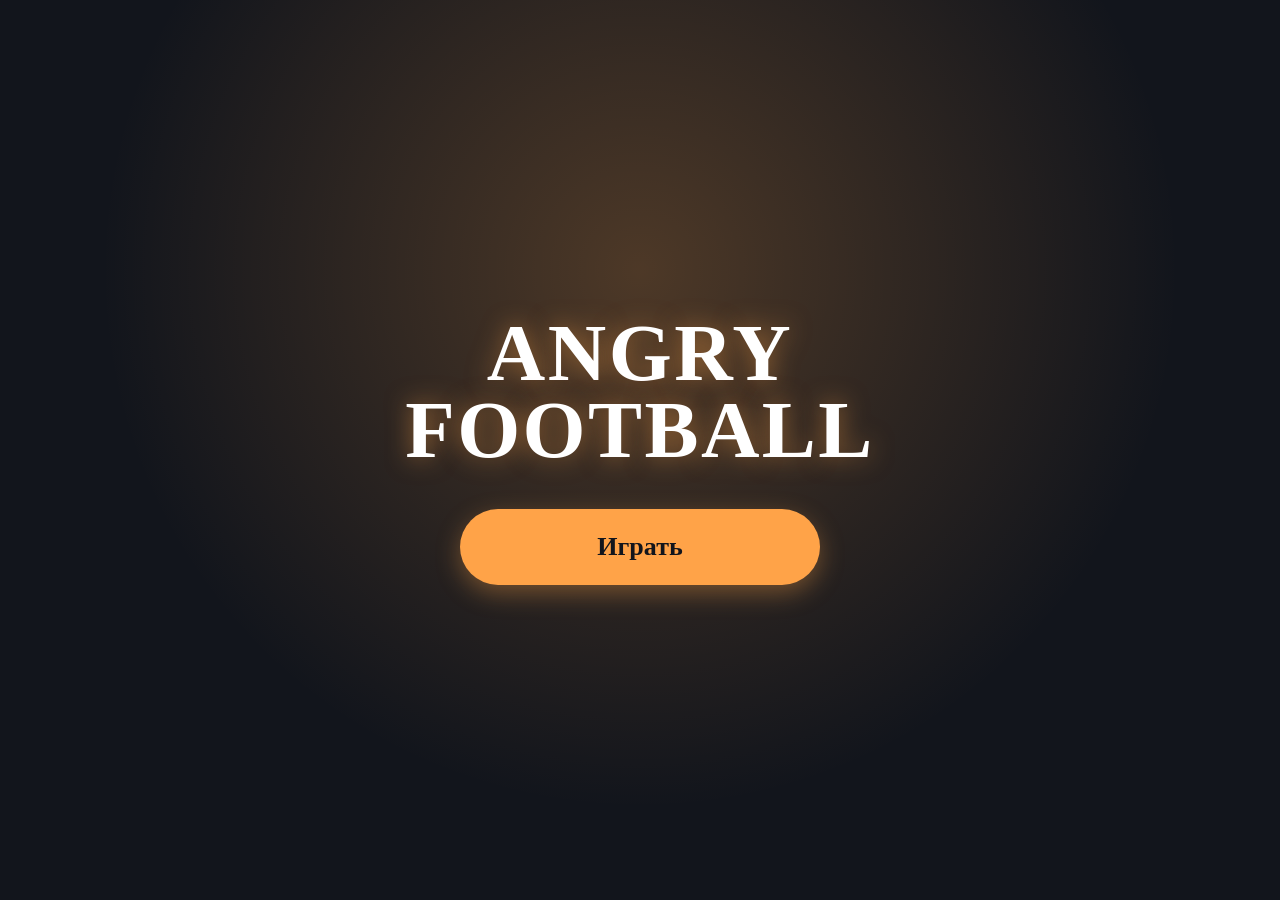
<file: public/bus_constructor/index.html>
<!DOCTYPE html>
<html>

<head>
    <meta charset="UTF-8">
    <meta name="viewport" content="width=device-width, initial-scale=1, viewport-fit=cover">
    <title>Angry Football</title>

    <link rel="stylesheet" href="./ui.css">

    <script src="./phaser.min.js"></script>
    <script src="./UniformPipeline.js"></script>
    <script src="./objectFactory.js"></script>
    <script src="./Player.js"></script>
    <script src="./CameraManager.js"></script>
    <script src="./ui.js"></script>
    <script src="./Ball.js"></script>
    <script src="./BusManager.js"></script>
    <script src="./FootballGoal.js"></script>
    <script src="./Goalkeeper.js"></script>
    <script src="./ParticleEffects.js"></script>
</head>

<body>

    <div id="app">
        <div id="game-container">
            <div id="top-controls">
                <div id="top-left-buttons">
                    <button id="test-bus-btn" class="game-button game-button--test" type="button"
                        aria-label="Начать тест автобуса" title="Тест автобуса">
                        Тест автобуса
                    </button>

                    <button id="exit-test-btn" class="game-button" type="button" aria-label="Вернуться к настройке"
                        title="К настройке" hidden>
                        К настройке
                    </button>

                    <button id="fullscreen-btn" class="game-button" type="button"
                        aria-label="Переключить полный экран" title="Полный экран">
                        ⛶
                    </button>
                    <button id="restart-test-btn" class="game-button" type="button" aria-label="Перезапустить тест"
                        title="Перезапустить тест" hidden>
                        ↻
                    </button>
                </div>

                <div id="top-center-buttons">
                    <button id="change-bus-btn" class="game-button" type="button"
                        aria-label="Сменить каркас" title="Сменить каркас">
                        Сменить каркас
                    </button>

                    <button id="random-lineup-btn" class="game-button" type="button"
                        aria-label="Расставить игроков случайно" title="Случайный состав">
                        Случайный состав
                    </button>
                </div>
            </div>

            <div id="test-hud">
                <div id="shot-types-panel" hidden>
                    <button class="shot-type-btn selected" type="button" data-shot-type="normal"
                        aria-label="Обычный удар" aria-pressed="true">
                        <span class="shot-type-icon">⚽</span>
                    </button>

                    <button class="shot-type-btn" type="button" data-shot-type="boost" aria-label="Ускорение"
                        aria-pressed="false">
                        <span class="shot-type-icon">⚡</span>
                        <span class="shot-type-count" id="boost-count">3</span>
                    </button>

                    <button class="shot-type-btn" type="button" data-shot-type="bomb" aria-label="Бомба"
                        aria-pressed="false">
                        <span class="shot-type-icon">💣</span>
                        <span class="shot-type-count" id="bomb-count">3</span>
                    </button>
                </div>

                <div id="shots-counter" hidden>
                    ⚽
                    <span id="shots-count">0</span>
                </div>
            </div>

            <div id="players-panel">
                <div class="player-card">
                    <div class="player-photo"></div>
                </div>
                <div class="player-card">
                    <div class="player-photo"></div>
                </div>
                <div class="player-card">
                    <div class="player-photo"></div>
                </div>
                <div class="player-card">
                    <div class="player-photo"></div>
                </div>
                <div class="player-card">
                    <div class="player-photo"></div>
                </div>
                <div class="player-card">
                    <div class="player-photo"></div>
                </div>
                <div class="player-card">
                    <div class="player-photo"></div>
                </div>
                <div class="player-card">
                    <div class="player-photo"></div>
                </div>
                <div class="player-card">
                    <div class="player-photo"></div>
                </div>
                <div class="player-card">
                    <div class="player-photo"></div>
                </div>
            </div>

        </div>
    </div>
    <div id="menu-overlay">

        <div class="menu-card">

            <h1 class="menu-title">
                Angry Football
            </h1>

            <div class="menu-actions">
                <button id="play-btn" class="play-btn" type="button">
                    Играть
                </button>
            </div>

        </div>

    </div>


    <!-- PHONE ROTATION -->
    <div id="rotate-overlay" role="dialog" aria-modal="true" aria-labelledby="rotate-message">

        <div class="rotate-card">
            <div class="rotate-icon" aria-hidden="true">
                📱
            </div>

            <p id="rotate-message">
                Поверните телефон горизонтально
            </p>
        </div>

    </div>
    <script src="./LineupController.js"></script>
    <script src="./BallInputController.js"></script>
    <script src="./HealthSystem.js"></script>
    <script src="./BusTestController.js"></script>
    <script src="./game.js"></script>
    <script src="./bootstrap.js"></script>
    <script src="./menu.js"></script>
</body>

</html>
</file>
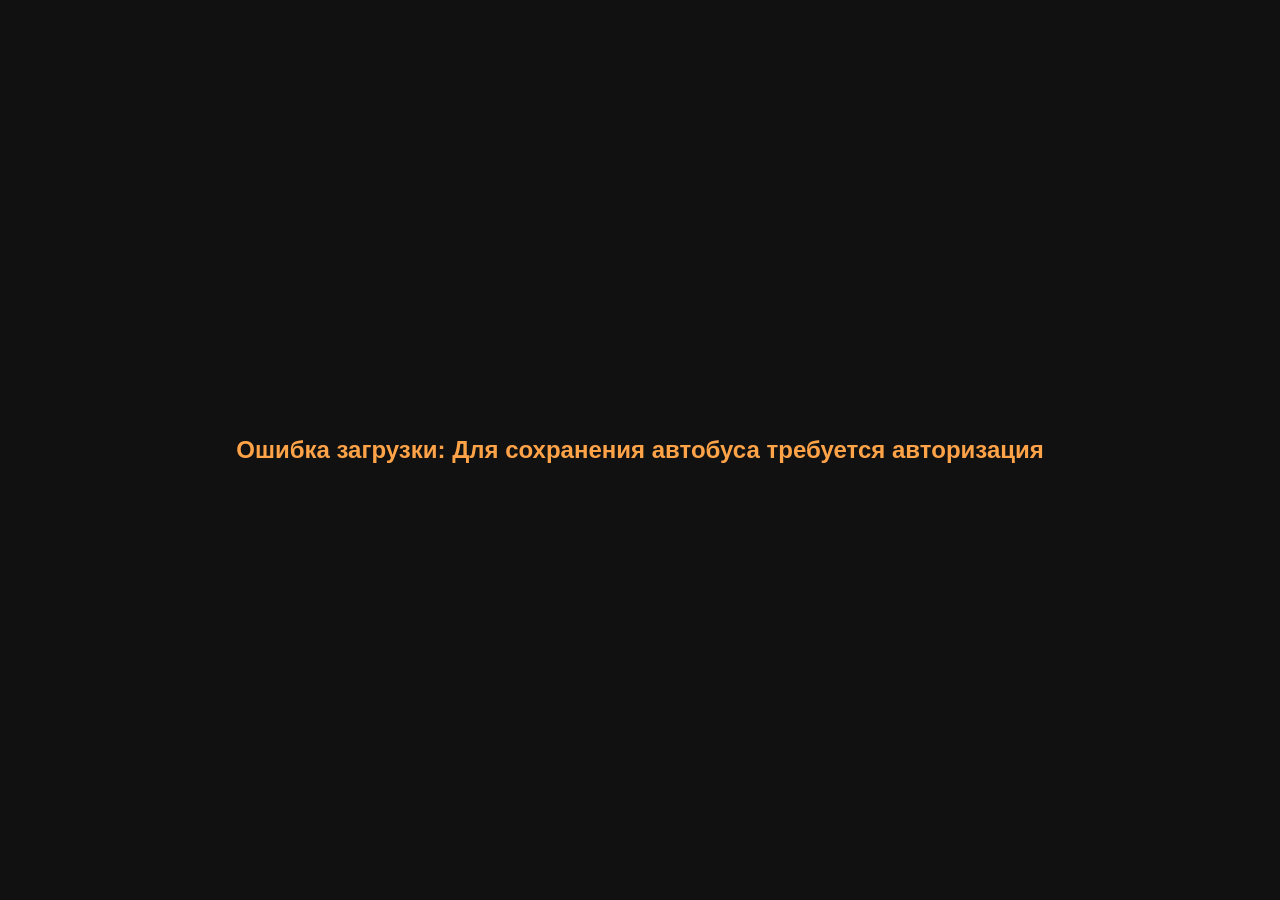
<file: public/game/bus_constructor/index.html>
<!DOCTYPE html>
<html>

<head>
    <meta charset="UTF-8">
    <meta name="viewport" content="width=device-width, initial-scale=1, viewport-fit=cover">
    <title>Angry Football</title>
    <link rel="icon" href="data:image/svg+xml,%3Csvg xmlns='http://www.w3.org/2000/svg' viewBox='0 0 100 100'%3E%3Ctext y='.9em' font-size='90'%3E%E2%9A%BD%3C/text%3E%3C/svg%3E">

    <link rel="stylesheet" href="./ui.css">

    <script src="../../base-path.js"></script>
    <script src="./phaser.min.js"></script>
    <script src="./UniformPipeline.js"></script>
    <script src="./objectFactory.js"></script>
    <script src="./Player.js"></script>
    <script src="./CameraManager.js"></script>
    <script src="./ui.js"></script>
    <script src="./Ball.js"></script>
    <script src="./BusManager.js"></script>
    <script src="./GameApi.js"></script>
    <script src="./FootballGoal.js"></script>
    <script src="./Goalkeeper.js"></script>
    <script src="./ParticleEffects.js"></script>
</head>

<body>

    <div id="app">
        <div id="game-container">
            <div id="top-controls">
                <div id="top-left-buttons">
                    <button id="test-bus-btn" class="game-button game-button--test" type="button"
                        aria-label="Начать тест автобуса" title="Тест автобуса">
                        Тест автобуса
                    </button>

                    <button id="exit-test-btn" class="game-button" type="button" aria-label="Вернуться к настройке"
                        title="К настройке" hidden>
                        К настройке
                    </button>

                    <a id="home-btn" class="game-button" href="../../frontend/home.html"
                        aria-label="Вернуться на главную страницу" title="На главную">
                        ←
                    </a>
                    <button id="fullscreen-btn" class="game-button" type="button"
                        aria-label="Переключить полный экран" title="Полный экран">
                        ⛶
                    </button>
                    <button id="restart-test-btn" class="game-button" type="button" aria-label="Перезапустить тест"
                        title="Перезапустить тест" hidden>
                        ↻
                    </button>
                </div>

                <div id="top-center-buttons">
                    <button id="change-bus-btn" class="game-button" type="button"
                        aria-label="Сменить каркас" title="Сменить каркас">
                        Сменить каркас
                    </button>

                    <button id="random-lineup-btn" class="game-button" type="button"
                        aria-label="Расставить игроков случайно" title="Случайный состав">
                        Случайный состав
                    </button>

                </div>
            </div>

            <div id="test-hud">
                <div id="shot-types-panel" hidden>
                    <button class="shot-type-btn selected" type="button" data-shot-type="normal"
                        aria-label="Обычный удар" aria-pressed="true">
                        <span class="shot-type-icon">⚽</span>
                    </button>

                    <button class="shot-type-btn" type="button" data-shot-type="boost" aria-label="Ускорение"
                        aria-pressed="false">
                        <span class="shot-type-icon">⚡</span>
                        <span class="shot-type-count" id="boost-count">3</span>
                    </button>

                    <button class="shot-type-btn" type="button" data-shot-type="bomb" aria-label="Бомба"
                        aria-pressed="false">
                        <span class="shot-type-icon">💣</span>
                        <span class="shot-type-count" id="bomb-count">3</span>
                    </button>
                </div>

                <div id="shots-counter" hidden>
                    ⚽
                    <span id="shots-count">0</span>
                </div>
            </div>

            <div id="players-panel">
                <div class="player-card">
                    <div class="player-photo"></div>
                </div>
                <div class="player-card">
                    <div class="player-photo"></div>
                </div>
                <div class="player-card">
                    <div class="player-photo"></div>
                </div>
                <div class="player-card">
                    <div class="player-photo"></div>
                </div>
                <div class="player-card">
                    <div class="player-photo"></div>
                </div>
                <div class="player-card">
                    <div class="player-photo"></div>
                </div>
                <div class="player-card">
                    <div class="player-photo"></div>
                </div>
                <div class="player-card">
                    <div class="player-photo"></div>
                </div>
                <div class="player-card">
                    <div class="player-photo"></div>
                </div>
                <div class="player-card">
                    <div class="player-photo"></div>
                </div>
            </div>

        </div>
    </div>
    <div id="game-loading" role="status" aria-live="polite">
        Загрузка…
    </div>

    <!-- PHONE ROTATION -->
    <div id="rotate-overlay" role="dialog" aria-modal="true" aria-labelledby="rotate-message">

        <div class="rotate-card">
            <div class="rotate-icon" aria-hidden="true">
                📱
            </div>

            <p id="rotate-message">
                Поверните телефон горизонтально
            </p>
        </div>

    </div>
    <script src="./LineupController.js"></script>
    <script src="./BallInputController.js"></script>
    <script src="./HealthSystem.js"></script>
    <script src="./BusTestController.js"></script>
    <script src="./game.js"></script>
    <script src="./bootstrap.js"></script>
    <script src="./menu.js"></script>
</body>

</html>
</file>
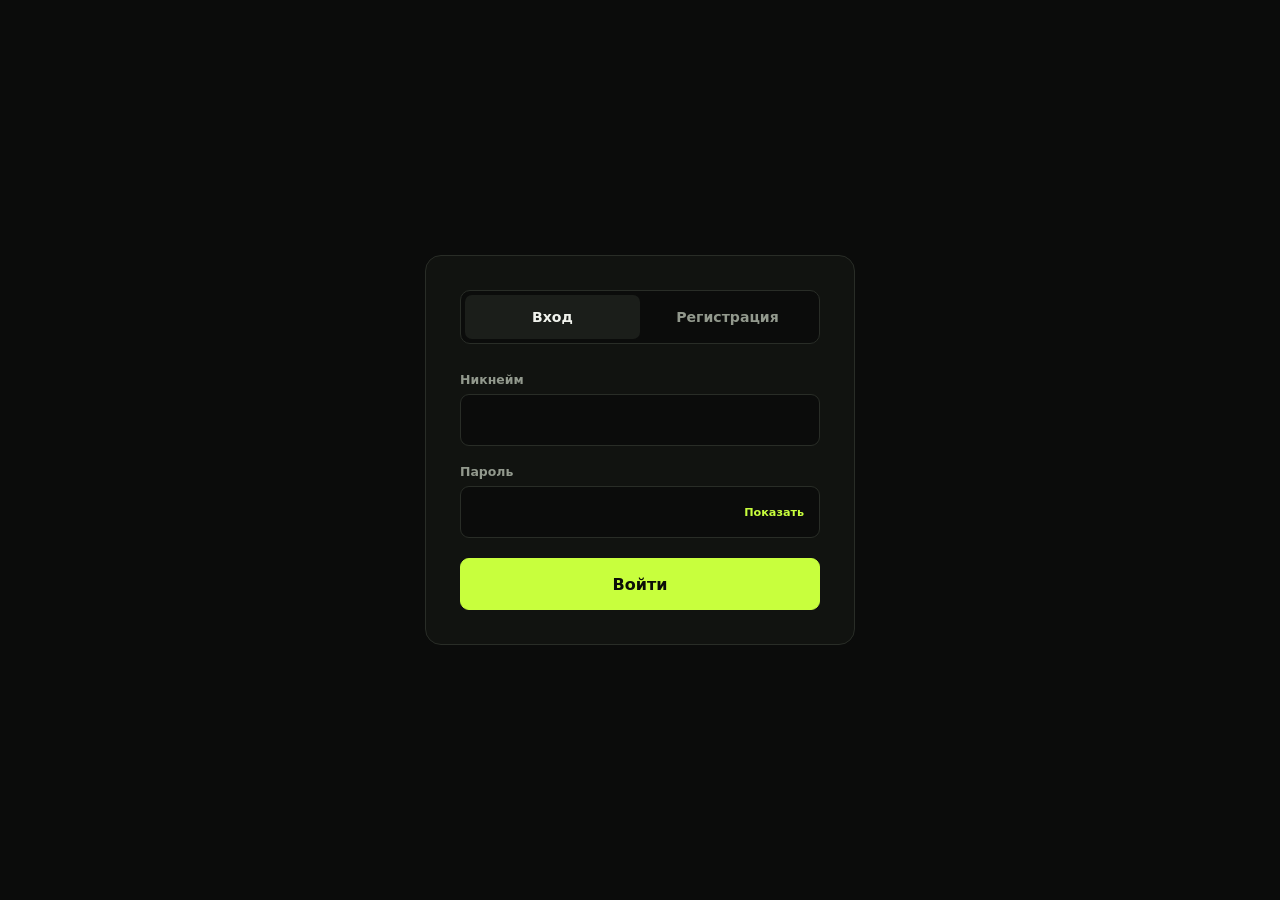
<file: public/frontend/profile.html>
<!DOCTYPE html>
<html lang="ru">
<head>
    <meta charset="UTF-8">
    <meta name="viewport" content="width=device-width, initial-scale=1.0">
    <title>Профиль - Angry Football</title>
    <script src="../base-path.js"></script>
    <style>
        * {
            margin: 0;
            padding: 0;
            box-sizing: border-box;
        }

        body {
            font-family: system-ui, -apple-system, sans-serif;
            background: linear-gradient(135deg, #0A0D12 0%, #161D2B 100%);
            color: #e0e0e0;
            min-height: 100vh;
            display: flex;
            justify-content: center;
            align-items: center;
            padding: 20px;
        }

        .profile-container {
            background: #0F131C;
            border-radius: 24px;
            padding: 40px;
            max-width: 600px;
            width: 100%;
            box-shadow: 0 8px 32px rgba(0, 0, 0, 0.4);
        }

        .profile-header {
            text-align: center;
            margin-bottom: 40px;
        }

        .avatar-section {
            position: relative;
            width: 120px;
            height: 120px;
            margin: 0 auto 20px;
        }

        .avatar {
            width: 100%;
            height: 100%;
            border-radius: 50%;
            object-fit: cover;
            background: #1E2636;
            border: 3px solid #38BDF8;
        }

        .avatar-upload {
            position: absolute;
            bottom: 0;
            right: 0;
            width: 36px;
            height: 36px;
            background: #38BDF8;
            border-radius: 50%;
            display: flex;
            align-items: center;
            justify-content: center;
            cursor: pointer;
            transition: transform 0.2s;
        }

        .avatar-upload:hover {
            transform: scale(1.1);
        }

        .avatar-upload input {
            display: none;
        }

        .profile-info {
            margin-bottom: 30px;
        }

        .info-item {
            background: #161D2B;
            padding: 16px;
            border-radius: 12px;
            margin-bottom: 12px;
        }

        .info-label {
            font-size: 12px;
            color: #888;
            margin-bottom: 4px;
        }

        .info-value {
            font-size: 16px;
            color: #e0e0e0;
        }

        .btn {
            width: 100%;
            padding: 14px;
            border: none;
            border-radius: 999px;
            font-size: 16px;
            font-weight: 500;
            cursor: pointer;
            transition: all 0.2s;
        }

        .btn-primary {
            background: #38BDF8;
            color: #0A0D12;
        }

        .btn-primary:hover {
            background: #0ea5e9;
        }

        .profile-actions {
            display: grid;
            gap: 12px;
        }

        .btn-secondary {
            border: 1px solid #334155;
            background: transparent;
            color: #cbd5e1;
        }

        .btn-secondary:hover {
            background: #1e293b;
        }

        .loading {
            text-align: center;
            padding: 40px;
        }

        .error {
            background: #dc2626;
            color: white;
            padding: 12px;
            border-radius: 12px;
            margin-bottom: 20px;
        }

        h1 {
            font-size: 32px;
            margin-bottom: 8px;
            letter-spacing: -0.02em;
        }

        .subtitle {
            color: #888;
            font-size: 14px;
        }

        @media (max-width: 640px) {
            .profile-container {
                padding: 24px;
            }

            h1 {
                font-size: 24px;
            }
        }
    </style>
</head>
<body>
    <div class="profile-container">
        <div id="loading" class="loading">
            <p>Загрузка профиля...</p>
        </div>

        <div id="error" style="display: none;" class="error"></div>

        <div id="profile-content" style="display: none;">
            <div class="profile-header">
                <div class="avatar-section">
                    <img id="avatar" class="avatar" src="./src/images/portrets/Player_1_portret.png" alt="Avatar">
                    <label class="avatar-upload">
                        <svg width="20" height="20" viewBox="0 0 24 24" fill="none" stroke="currentColor" stroke-width="2">
                            <path d="M12 5v14M5 12h14"/>
                        </svg>
                        <input type="file" id="avatar-input" accept="image/*">
                    </label>
                </div>
                <h1 id="username"></h1>
                <p class="subtitle" id="created-date"></p>
            </div>

            <div class="profile-info">
                <div class="info-item">
                    <div class="info-label">Email</div>
                    <div class="info-value" id="email">-</div>
                </div>

            </div>

            <div class="profile-actions">
                <button class="btn btn-primary" onclick="location.href='./home.html'">
                    Вернуться в игру
                </button>
                <button class="btn btn-secondary" onclick="logout()">
                    Выйти из профиля
                </button>
            </div>
        </div>
    </div>

    <script>
        const BASE_PATH = window.BASE_PATH || '';
        const API_URL = `${BASE_PATH}/api/auth`;
        const TOKEN_KEY = 'angry-football.access-token';

        async function loadProfile() {
            const token = sessionStorage.getItem(TOKEN_KEY);
            if (!token) {
                location.href = './index.html';
                return;
            }

            try {
                const response = await fetch(`${API_URL}/profile`, {
                    headers: {
                        'Authorization': `Bearer ${token}`
                    }
                });

                if (!response.ok) {
                    throw new Error('Failed to load profile');
                }

                const user = await response.json();
                displayProfile(user);
            } catch (error) {
                showError('Не удалось загрузить профиль');
            }
        }

        function displayProfile(user) {
            document.getElementById('loading').style.display = 'none';
            document.getElementById('profile-content').style.display = 'block';

            document.getElementById('username').textContent = user.username;
            document.getElementById('email').textContent = user.email || '-';
            document.getElementById('created-date').textContent = user.created_date
                ? new Date(user.created_date).toLocaleDateString('ru-RU')
                : '';

            if (user.avatar_url) {
                document.getElementById('avatar').src = user.avatar_url;
            }

        }

        function showError(message) {
            document.getElementById('loading').style.display = 'none';
            const errorEl = document.getElementById('error');
            errorEl.textContent = message;
            errorEl.style.display = 'block';
        }

        function logout() {
            sessionStorage.removeItem(TOKEN_KEY);
            location.href = './index.html';
        }

        // Avatar upload
        document.getElementById('avatar-input').addEventListener('change', async (e) => {
            const file = e.target.files[0];
            if (!file) return;

            const formData = new FormData();
            formData.append('file', file);

            const token = sessionStorage.getItem(TOKEN_KEY);

            try {
                const response = await fetch(`${API_URL}/avatar/upload`, {
                    method: 'POST',
                    headers: {
                        'Authorization': `Bearer ${token}`
                    },
                    body: formData
                });

                if (!response.ok) {
                    throw new Error('Upload failed');
                }

                const data = await response.json();
                document.getElementById('avatar').src = data.avatar_url;
            } catch (error) {
                alert('Не удалось загрузить аватар');
            }
        });

        loadProfile();
    </script>
</body>
</html>
</file>
<file: public/bus_constructor/ui.css>
html,
body {
    margin: 0;
    padding: 0;

    width: 100%;
    height: 100%;

    height: 100dvh;

    overflow: hidden;

    background: #111;
}

#app {
    width: var(--app-width, 100vw);

    height: 100vh;
    height: var(--app-height, 100dvh);
}

#game-container {
    --game-button-size: clamp(36px, 9.5vh, 64px);
    --game-button-size: clamp(36px, 9.5dvh, 64px);
    --shot-button-size: clamp(36px, 8.5vh, 58px);
    --shot-button-size: clamp(36px, 8.5dvh, 58px);
    --control-gap: clamp(5px, 1.4vh, 10px);
    --control-gap: clamp(5px, 1.4dvh, 10px);
    --control-edge: clamp(8px, 1.8vh, 12px);
    --control-edge: clamp(8px, 1.8dvh, 12px);

    position: relative;
    width: 100%;
    height: 100%;
    min-width: 0;
    min-height: 0;
    display: flex;
    align-items: center;
    justify-content: center;
    overflow: hidden;
    background: #000;
}

#game-container canvas {
    display: block;
}

#players-panel {
    position: absolute;

    top: 50%;
    bottom: auto;
    right: 8px;
    left: auto;
    transform: translateY(-50%);

    z-index: 20;

    display: grid;
    grid-template-columns: repeat(2, max-content);
    grid-auto-rows: max-content;
    align-content: start;
    align-items: start;
    justify-content: center;

    gap: clamp(4px, 0.5vw, 8px);
    padding: clamp(5px, 0.6vw, 9px);

    box-sizing: border-box;
    width: max-content;
    max-width: none;
    height: max-content;
    max-height: calc(100% - 16px);

    overflow-x: hidden;
    overflow-y: auto;

    border: 1px solid rgba(255, 255, 255, 0.12);
    border-radius: clamp(10px, 1vw, 14px);
    background: rgba(20, 20, 20, 0.84);
    box-shadow: 0 6px 20px rgba(0, 0, 0, 0.35);
    backdrop-filter: blur(6px);
    -webkit-backdrop-filter: blur(6px);

    scrollbar-width: thin;
    scrollbar-color: rgba(255, 255, 255, 0.25) transparent;
}

#players-panel::-webkit-scrollbar {
    width: 5px;
    height: auto;
}

#players-panel::-webkit-scrollbar {
    height: 5px;
}

#players-panel::-webkit-scrollbar-track {
    background: transparent;
}

#players-panel::-webkit-scrollbar-thumb {
    background:
        rgba(255, 255, 255, 0.25);

    border-radius: 999px;
}

.player-card {
    width:
        clamp(58px, 6.5vw, 96px);

    height:
        clamp(70px, 10vh, 110px);

    flex-shrink: 0;

    display: flex;
    flex-direction: column;

    overflow: hidden;

    box-sizing: border-box;

    border-radius:
        clamp(7px, 0.7vw, 11px);

    border:
        2px solid rgba(255, 255, 255, 0.18);

    background: #303030;

    cursor: pointer;

    user-select: none;

    transition:
        transform 0.05s ease,
        border-color 0.05s ease,
        background 0.05s ease,
        box-shadow 0.05s ease;
}

.player-card:not(.selected):hover {
    border-color: rgba(255, 255, 255, 0.75);
    background: #3c3c3c;
    box-shadow: 0 5px 14px rgba(0, 0, 0, 0.35);
}

.player-card.selected {
    border-color: #f0c94a;
    background: #3c3c3c;
    box-shadow: 0 0 12px rgba(240, 201, 74, 0.45);
}

.player-photo {
    width: 100%;
    height: 100%;
    min-height: 0;

    display: flex;
    align-items: center;
    justify-content: center;

    overflow: hidden;

    box-sizing: border-box;

    background:
        radial-gradient(circle at 50% 40%,
            #444 0%,
            #282828 70%);
}

.player-photo img {
    width: 100%;
    height: 100%;
    display: block;
    object-fit: contain;
    pointer-events: none;
    user-select: none;
}

/* =========================================================
   START MENU
   ========================================================= */

#menu-overlay {
    position: fixed;
    inset: 0;
    z-index: 1000;
    display: flex;
    align-items: center;
    justify-content: center;

    box-sizing: border-box;
    padding:
        max(16px, env(safe-area-inset-top))
        max(16px, env(safe-area-inset-right))
        max(16px, env(safe-area-inset-bottom))
        max(16px, env(safe-area-inset-left));
    overflow: auto;

    background:
        radial-gradient(circle at 50% 30%,
            rgba(255, 163, 72, 0.25),
            transparent 60%),
        #12151c;
}


.menu-card {
    display: flex;
    flex-direction: column;
    align-items: center;

    width: min(100%, 720px);
    gap: clamp(18px, 5vmin, 40px);
    padding: clamp(16px, 4vmin, 40px);
    box-sizing: border-box;

    text-align: center;
}


.menu-title {
    margin: 0;

    font-size:
        clamp(36px, 9vmin, 88px);

    line-height: 0.95;

    font-weight: 800;

    letter-spacing: 0.03em;

    text-transform: uppercase;

    color: white;

    text-shadow:
        0 0 24px rgba(255, 163, 72, 0.5);
}

.menu-actions {
    display: grid;
    width: min(100%, clamp(220px, 45vmin, 360px));
    gap: clamp(10px, 2vmin, 16px);
}

.play-btn {
    appearance: none;
    width: 100%;
    min-height: clamp(54px, 10vmin, 76px);
    border: none;
    padding:
        clamp(12px, 2.5vmin, 20px)
        clamp(24px, 6vmin, 64px);
    border-radius: 999px;
    background: #ffa348;
    color: #12151c;
    font-family: inherit;
    font-size: clamp(18px, 3.2vmin, 26px);
    line-height: 1.1;
    font-weight: 700;

    cursor: pointer;
    user-select: none;
    touch-action: manipulation;
    -webkit-tap-highlight-color: transparent;

    box-shadow: 0 8px 24px rgba(255, 163, 72, 0.35);

    transition:
        transform 0.05s ease,
        box-shadow 0.05s ease;
}


.play-btn:hover {
    transform:
        scale(1.04);
}


.play-btn:active {
    transform:
        scale(0.96);
}

.play-btn:focus-visible {
    outline: 3px solid #ffffff;
    outline-offset: 5px;
}

.play-btn:disabled {
    opacity: 0.68;
    cursor: wait;
    transform: none;
}

@media (orientation: portrait) {
    .menu-card {
        gap: clamp(24px, 7vh, 48px);
    }

    .menu-title {
        font-size: clamp(40px, 13vw, 78px);
    }

    .menu-actions {
        width: min(82vw, 360px);
    }

    .play-btn {
        min-height: clamp(56px, 8vh, 72px);
        font-size: clamp(20px, 5vw, 26px);
    }
}

@media (orientation: landscape) and (max-height: 600px) {
    .menu-card {
        gap: clamp(12px, 5vh, 26px);
        padding-block: clamp(8px, 3vh, 20px);
    }

    .menu-title {
        font-size: clamp(32px, 12vh, 72px);
    }

    .menu-actions {
        width: min(42vw, 340px);
    }

    .play-btn {
        min-height: clamp(48px, 13vh, 66px);
        padding-block: clamp(10px, 3vh, 16px);
        font-size: clamp(17px, 5vh, 24px);
    }
}


/* =========================================================
   ROTATE PHONE
   ========================================================= */

#rotate-overlay {
    display: none;
    position: fixed;
    inset: 0;
    z-index: 1100;
    align-items: center;
    justify-content: center;

    padding:
        max(20px, env(safe-area-inset-top))
        max(20px, env(safe-area-inset-right))
        max(20px, env(safe-area-inset-bottom))
        max(20px, env(safe-area-inset-left));
    box-sizing: border-box;

    background:
        radial-gradient(circle at 50% 38%,
            rgba(255, 163, 72, 0.2),
            transparent 58%),
        #12151c;
    color: white;
}

.rotate-card {
    display: flex;
    flex-direction: column;
    align-items: center;
    justify-content: center;

    width: min(100%, 720px);
    padding: clamp(28px, 8vmin, 68px);
    box-sizing: border-box;

    border: 2px solid rgba(255, 163, 72, 0.34);
    border-radius: clamp(24px, 6vmin, 48px);
    background: rgba(20, 23, 31, 0.88);
    box-shadow:
        0 24px 70px rgba(0, 0, 0, 0.38),
        inset 0 1px 0 rgba(255, 255, 255, 0.08);

    text-align: center;
}

.rotate-icon {
    margin-bottom: clamp(24px, 7vmin, 52px);

    font-size: clamp(100px, 28vmin, 180px);
    line-height: 1;

    animation:
        rotate-phone 1.5s ease-in-out infinite;
}


#rotate-overlay p {
    margin: 0;

    max-width: 15ch;

    font-size: clamp(26px, 7vmin, 52px);
    line-height: 1.15;
    font-weight: 800;
    letter-spacing: 0.01em;

    color: #ffa348;

    text-wrap: balance;
}

.game-button {
    --button-top: #ffc36b;
    --button-bottom: #f39435;
    --button-edge: #ad591a;
    --button-glow: rgba(255, 163, 72, 0.3);

    appearance: none;
    box-sizing: border-box;
    width: auto;
    min-width: var(--game-button-size);
    height: var(--game-button-size);
    padding: 0 clamp(8px, 2.2vh, 18px);
    padding: 0 clamp(8px, 2.2dvh, 18px);
    border: 1px solid rgba(255, 255, 255, 0.35);
    border-radius: clamp(11px, 3dvh, 16px);
    background: linear-gradient(180deg,
            var(--button-top),
            var(--button-bottom));
    box-shadow:
        inset 0 1px 0 rgba(255, 255, 255, 0.4),
        0 4px 0 var(--button-edge),
        0 8px 18px rgba(0, 0, 0, 0.25);

    color: #23180d;
    font-family: inherit;
    font-size: clamp(11px, 3.2vh, 16px);
    font-size: clamp(11px, 3.2dvh, 16px);
    font-weight: 600;
    line-height: 1;
    white-space: nowrap;

    cursor: pointer;
    user-select: none;
    touch-action: manipulation;
    -webkit-tap-highlight-color: transparent;

    transition:
        transform 120ms ease,
        filter 120ms ease,
        box-shadow 120ms ease,
        opacity 120ms ease;
}

#fullscreen-btn,
#restart-test-btn {
    width: var(--game-button-size);
    padding: 0;
    font-size: clamp(20px, 5.5vh, 30px);
    font-size: clamp(20px, 5.5dvh, 30px);
}

#test-bus-btn,
#exit-test-btn,
#fullscreen-btn {
    position: static;
}

#top-controls {
    display: contents;
}

#top-center-buttons {
    position: absolute;
    top: var(--control-edge);
    left: 50%;
    transform: translateX(-50%);
    z-index: 30;

    display: flex;
    align-items: center;
    gap: var(--control-gap);
}

#change-bus-btn,
#random-lineup-btn {
    position: static;
    white-space: nowrap;
}

.game-button--test {
    --button-top: #a5eb84;
    --button-bottom: #65bd49;
    --button-edge: #36752a;
    --button-glow: rgba(117, 209, 84, 0.3);

    color: #14250f;
}

@media (hover: hover) {
    .game-button:hover:not(:disabled) {
        transform: translateY(-2px) scale(1.06);
        filter: brightness(1.08);
        box-shadow:
            inset 0 1px 0 rgba(255, 255, 255, 0.4),
            0 6px 0 var(--button-edge),
            0 10px 24px var(--button-glow);
    }
}

.game-button:active:not(:disabled) {
    transform: translateY(2px) scale(0.94);
    filter: brightness(0.95);
    box-shadow:
        inset 0 2px 4px rgba(0, 0, 0, 0.15),
        0 1px 0 var(--button-edge),
        0 3px 8px rgba(0, 0, 0, 0.2);
}

.game-button:focus-visible {
    outline: 3px solid #ffffff;
    outline-offset: 6px;
}

.game-button:disabled {
    opacity: 0.5;
    cursor: default;
    box-shadow: none;
}

.game-button[hidden] {
    display: none;
}

#top-left-buttons {
    position: absolute;
    top: var(--control-edge);
    left: var(--control-edge);
    z-index: 30;

    display: flex;
    align-items: center;
    gap: var(--control-gap);
}

#shots-counter {
    position: absolute;
    top: var(--control-edge);
    right: var(--control-edge);
    z-index: 30;

    padding: clamp(7px, 1.8vh, 10px) clamp(10px, 3vh, 16px);
    padding: clamp(7px, 1.8dvh, 10px) clamp(10px, 3dvh, 16px);
    border: 1px solid rgba(255, 255, 255, 0.18);
    border-radius: 12px;

    background: rgba(20, 20, 20, 0.84);
    color: #fff;
    font-family: sans-serif;
    font-size: clamp(13px, 1.5vw, 18px);
    font-weight: 700;

    pointer-events: none;
    user-select: none;
}

#test-hud {
    display: contents;
}

#shots-counter[hidden] {
    display: none;
}

#shots-count {
    color: #ffc36b;
    font-variant-numeric: tabular-nums;
}

#shot-types-panel {
    position: absolute;
    top: var(--control-edge);
    left: 50%;
    transform: translateX(-50%);
    z-index: 30;

    display: flex;
    gap: var(--control-gap);
    padding: clamp(6px, 1.5vh, 8px);
    padding: clamp(6px, 1.5dvh, 8px);

    background: rgba(20, 20, 20, 0.84);
    border: 1px solid rgba(255, 255, 255, 0.16);
    border-radius: 16px;
}

#shot-types-panel[hidden] {
    display: none;
}

.shot-type-btn {
    position: relative;
    display: flex;
    align-items: center;
    justify-content: center;

    width: var(--shot-button-size);
    height: var(--shot-button-size);
    padding: 0;

    appearance: none;
    border: 2px solid rgba(255, 255, 255, 0.18);
    border-radius: 12px;
    background: #303030;

    cursor: pointer;
    user-select: none;
    touch-action: manipulation;
    -webkit-tap-highlight-color: transparent;

    transition:
        border-color 120ms ease,
        background 120ms ease,
        transform 120ms ease;
}

.shot-type-icon {
    font-size: clamp(20px, 5vh, 30px);
    font-size: clamp(20px, 5dvh, 30px);
    line-height: 1;
    pointer-events: none;
}

.shot-type-count {
    position: absolute;
    top: -6px;
    right: -6px;

    display: flex;
    align-items: center;
    justify-content: center;

    min-width: clamp(17px, 4vh, 22px);
    min-width: clamp(17px, 4dvh, 22px);
    height: clamp(17px, 4vh, 22px);
    height: clamp(17px, 4dvh, 22px);
    padding: 0 4px;
    box-sizing: border-box;

    border: 2px solid #202020;
    border-radius: 999px;
    background: #ffc36b;
    color: #23180d;

    font-family: sans-serif;
    font-size: clamp(11px, 2.6vh, 13px);
    font-size: clamp(11px, 2.6dvh, 13px);
    font-weight: 700;
    font-variant-numeric: tabular-nums;
    pointer-events: none;
}

.shot-type-btn.selected {
    border-color: #f0c94a;
    background: #49412b;
    box-shadow: 0 0 10px rgba(240, 201, 74, 0.25);
}

#shot-types-panel {
    transition: opacity 150ms ease;
}

#shot-types-panel.locked {
    opacity: 0.35;
}

@media (hover: hover) {
    .shot-type-btn:hover:not(:disabled) {
        background: #454545;
    }
}

.shot-type-btn:active:not(:disabled) {
    transform: scale(0.95);
}

.shot-type-btn:focus-visible {
    outline: 3px solid #fff;
    outline-offset: 3px;
}

.shot-type-btn:disabled {
    opacity: 0.4;
    cursor: default;
}

@media (max-height: 500px),
(max-width: 600px) {
    #shot-types-panel {
        top: 8px;
        gap: var(--control-gap);
        border-radius: 12px;
    }

    .shot-type-btn {
        border-radius: 9px;
    }

    .shot-type-icon {
        font-size: clamp(20px, 5.5vh, 26px);
        font-size: clamp(20px, 5.5dvh, 26px);
    }
}

@media (prefers-reduced-motion: reduce) {
    .game-button {
        transition: none;
    }
}


@keyframes rotate-phone {

    0%,
    100% {
        transform:
            rotate(0deg);
    }

    50% {
        transform:
            rotate(90deg);
    }
}

@media (max-width: 900px) {

    .player-card {
        width: 56px;
        height: 72px;
    }

    #players-panel {
        gap: 4px;
        padding: 5px;
    }
}

@media (max-height: 500px) {
    #game-container {
        --compact-ui-left: max(8px, env(safe-area-inset-left));
        --compact-ui-top: max(8px, env(safe-area-inset-top));
    }

    .player-card {
        width: 46px;
        height: 58px;
    }

    #top-controls {
        position: absolute;
        top: var(--compact-ui-top);
        left: var(--compact-ui-left);
        z-index: 30;

        display: flex;
        align-items: center;
        gap: var(--control-gap);
    }

    #top-controls #top-left-buttons,
    #top-controls #top-center-buttons {
        position: static;
        transform: none;
        gap: var(--control-gap);
    }

    #test-hud {
        position: absolute;
        top: var(--compact-ui-top);
        right: max(8px, env(safe-area-inset-right));
        z-index: 30;

        display: flex;
        align-items: flex-start;
        gap: var(--control-gap);
    }

    #test-hud #shot-types-panel,
    #test-hud #shots-counter {
        position: static;
        transform: none;
    }
}
</file>
<file: public/game/bus_constructor/ui.css>
html,
body {
    margin: 0;
    padding: 0;

    width: 100%;
    height: 100%;

    height: 100dvh;

    overflow: hidden;

    background: #111;
}

#app {
    width: var(--app-width, 100vw);

    height: 100vh;
    height: var(--app-height, 100dvh);
}

#game-container {
    --game-button-size: clamp(36px, 9.5vh, 64px);
    --game-button-size: clamp(36px, 9.5dvh, 64px);
    --shot-button-size: clamp(36px, 8.5vh, 58px);
    --shot-button-size: clamp(36px, 8.5dvh, 58px);
    --control-gap: clamp(5px, 1.4vh, 10px);
    --control-gap: clamp(5px, 1.4dvh, 10px);
    --control-edge: clamp(8px, 1.8vh, 12px);
    --control-edge: clamp(8px, 1.8dvh, 12px);

    position: relative;
    width: 100%;
    height: 100%;
    min-width: 0;
    min-height: 0;
    display: flex;
    align-items: center;
    justify-content: center;
    overflow: hidden;
    background: #000;
}

#game-container canvas {
    display: block;
}

#players-panel {
    position: absolute;

    top: 50%;
    bottom: auto;
    right: 8px;
    left: auto;
    transform: translateY(-50%);

    z-index: 20;

    display: grid;
    grid-template-columns: repeat(2, max-content);
    grid-auto-rows: max-content;
    align-content: start;
    align-items: start;
    justify-content: center;

    gap: clamp(4px, 0.5vw, 8px);
    padding: clamp(5px, 0.6vw, 9px);

    box-sizing: border-box;
    width: max-content;
    max-width: none;
    height: max-content;
    max-height: calc(100% - 16px);

    overflow-x: hidden;
    overflow-y: auto;

    border: 1px solid rgba(255, 255, 255, 0.12);
    border-radius: clamp(10px, 1vw, 14px);
    background: rgba(20, 20, 20, 0.84);
    box-shadow: 0 6px 20px rgba(0, 0, 0, 0.35);
    backdrop-filter: blur(6px);
    -webkit-backdrop-filter: blur(6px);

    scrollbar-width: thin;
    scrollbar-color: rgba(255, 255, 255, 0.25) transparent;
}

#players-panel::-webkit-scrollbar {
    width: 5px;
    height: auto;
}

#players-panel::-webkit-scrollbar {
    height: 5px;
}

#players-panel::-webkit-scrollbar-track {
    background: transparent;
}

#players-panel::-webkit-scrollbar-thumb {
    background:
        rgba(255, 255, 255, 0.25);

    border-radius: 999px;
}

.player-card {
    width:
        clamp(58px, 6.5vw, 96px);

    height:
        clamp(70px, 10vh, 110px);

    flex-shrink: 0;

    display: flex;
    flex-direction: column;

    overflow: hidden;

    box-sizing: border-box;

    border-radius:
        clamp(7px, 0.7vw, 11px);

    border:
        2px solid rgba(255, 255, 255, 0.18);

    background: #303030;

    cursor: pointer;

    user-select: none;

    transition:
        transform 0.05s ease,
        border-color 0.05s ease,
        background 0.05s ease,
        box-shadow 0.05s ease;
}

.player-card:not(.selected):hover {
    border-color: rgba(255, 255, 255, 0.75);
    background: #3c3c3c;
    box-shadow: 0 5px 14px rgba(0, 0, 0, 0.35);
}

.player-card.selected {
    border-color: #f0c94a;
    background: #3c3c3c;
    box-shadow: 0 0 12px rgba(240, 201, 74, 0.45);
}

.player-photo {
    width: 100%;
    height: auto;
    min-height: 0;
    flex: 1 1 auto;

    display: flex;
    align-items: center;
    justify-content: center;

    overflow: hidden;

    box-sizing: border-box;

    background:
        radial-gradient(circle at 50% 40%,
            #444 0%,
            #282828 70%);
}

.player-photo img {
    width: 100%;
    height: 100%;
    display: block;
    object-fit: contain;
    pointer-events: none;
    user-select: none;
}

.player-card__details {
    display: grid;
    flex: 0 0 auto;
    min-width: 0;
    padding: 4px 5px 5px;
    gap: 1px;
    border-top: 1px solid rgba(255, 255, 255, 0.12);
    background: rgba(16, 16, 16, 0.94);
    color: #fff;
    line-height: 1.1;
    text-align: center;
}

.player-card__name,
.player-card__position {
    overflow: hidden;
    text-overflow: ellipsis;
}

.player-card__name {
    display: -webkit-box;
    font-size: clamp(8px, 0.75vw, 11px);
    font-weight: 800;
    line-height: 1.05;
    overflow-wrap: anywhere;
    white-space: normal;
    -webkit-box-orient: vertical;
    -webkit-line-clamp: 2;
}

.player-card__position {
    color: #f0c94a;
    font-size: clamp(7px, 0.65vw, 10px);
    font-weight: 650;
    white-space: nowrap;
}

#game-loading {
    position: fixed;
    inset: 0;
    z-index: 1000;
    display: flex;
    align-items: center;
    justify-content: center;
    padding: 24px;
    box-sizing: border-box;
    background: #111;
    color: #ffa348;
    font-family: sans-serif;
    font-size: clamp(16px, 3vmin, 24px);
    font-weight: 700;
    text-align: center;
}

#game-loading[hidden] {
    display: none;
}

.game-loading--error {
    color: #ff7777;
}


/* =========================================================
   ROTATE PHONE
   ========================================================= */

#rotate-overlay {
    display: none;
    position: fixed;
    inset: 0;
    z-index: 1100;
    align-items: center;
    justify-content: center;

    padding:
        max(20px, env(safe-area-inset-top))
        max(20px, env(safe-area-inset-right))
        max(20px, env(safe-area-inset-bottom))
        max(20px, env(safe-area-inset-left));
    box-sizing: border-box;

    background:
        radial-gradient(circle at 50% 38%,
            rgba(255, 163, 72, 0.2),
            transparent 58%),
        #12151c;
    color: white;
}

.rotate-card {
    display: flex;
    flex-direction: column;
    align-items: center;
    justify-content: center;

    width: min(100%, 720px);
    padding: clamp(28px, 8vmin, 68px);
    box-sizing: border-box;

    border: 2px solid rgba(255, 163, 72, 0.34);
    border-radius: clamp(24px, 6vmin, 48px);
    background: rgba(20, 23, 31, 0.88);
    box-shadow:
        0 24px 70px rgba(0, 0, 0, 0.38),
        inset 0 1px 0 rgba(255, 255, 255, 0.08);

    text-align: center;
}

.rotate-icon {
    margin-bottom: clamp(24px, 7vmin, 52px);

    font-size: clamp(100px, 28vmin, 180px);
    line-height: 1;

    animation:
        rotate-phone 1.5s ease-in-out infinite;
}


#rotate-overlay p {
    margin: 0;

    max-width: 15ch;

    font-size: clamp(26px, 7vmin, 52px);
    line-height: 1.15;
    font-weight: 800;
    letter-spacing: 0.01em;

    color: #ffa348;

    text-wrap: balance;
}

.game-button {
    --button-top: #ffc36b;
    --button-bottom: #f39435;
    --button-edge: #ad591a;
    --button-glow: rgba(255, 163, 72, 0.3);

    appearance: none;
    box-sizing: border-box;
    width: auto;
    min-width: var(--game-button-size);
    height: var(--game-button-size);
    padding: 0 clamp(8px, 2.2vh, 18px);
    padding: 0 clamp(8px, 2.2dvh, 18px);
    border: 1px solid rgba(255, 255, 255, 0.35);
    border-radius: clamp(11px, 3dvh, 16px);
    background: linear-gradient(180deg,
            var(--button-top),
            var(--button-bottom));
    box-shadow:
        inset 0 1px 0 rgba(255, 255, 255, 0.4),
        0 4px 0 var(--button-edge),
        0 8px 18px rgba(0, 0, 0, 0.25);

    color: #23180d;
    font-family: inherit;
    font-size: clamp(11px, 3.2vh, 16px);
    font-size: clamp(11px, 3.2dvh, 16px);
    font-weight: 600;
    line-height: 1;
    white-space: nowrap;

    cursor: pointer;
    user-select: none;
    touch-action: manipulation;
    -webkit-tap-highlight-color: transparent;

    transition:
        transform 120ms ease,
        filter 120ms ease,
        box-shadow 120ms ease,
        opacity 120ms ease;
}

#home-btn,
#fullscreen-btn,
#restart-test-btn {
    display: inline-flex;
    width: var(--game-button-size);
    padding: 0;
    align-items: center;
    justify-content: center;
    font-size: clamp(20px, 5.5vh, 30px);
    font-size: clamp(20px, 5.5dvh, 30px);
    text-decoration: none;
}

#test-bus-btn,
#exit-test-btn,
#home-btn,
#fullscreen-btn {
    position: static;
}

#top-controls {
    display: contents;
}

#top-center-buttons {
    position: absolute;
    top: var(--control-edge);
    left: 50%;
    transform: translateX(-50%);
    z-index: 30;

    display: flex;
    align-items: center;
    gap: var(--control-gap);
}

#change-bus-btn,
#random-lineup-btn {
    position: static;
    white-space: nowrap;
}

.game-button--test {
    --button-top: #a5eb84;
    --button-bottom: #65bd49;
    --button-edge: #36752a;
    --button-glow: rgba(117, 209, 84, 0.3);

    color: #14250f;
}

@media (hover: hover) {
    .game-button:hover:not(:disabled) {
        transform: translateY(-2px) scale(1.06);
        filter: brightness(1.08);
        box-shadow:
            inset 0 1px 0 rgba(255, 255, 255, 0.4),
            0 6px 0 var(--button-edge),
            0 10px 24px var(--button-glow);
    }
}

.game-button:active:not(:disabled) {
    transform: translateY(2px) scale(0.94);
    filter: brightness(0.95);
    box-shadow:
        inset 0 2px 4px rgba(0, 0, 0, 0.15),
        0 1px 0 var(--button-edge),
        0 3px 8px rgba(0, 0, 0, 0.2);
}

.game-button:focus-visible {
    outline: 3px solid #ffffff;
    outline-offset: 6px;
}

.game-button:disabled {
    opacity: 0.5;
    cursor: default;
    box-shadow: none;
}

.game-button[hidden] {
    display: none !important;
}

#top-left-buttons {
    position: absolute;
    top: var(--control-edge);
    left: var(--control-edge);
    z-index: 30;

    display: flex;
    align-items: center;
    gap: var(--control-gap);
}

#shots-counter {
    position: absolute;
    top: var(--control-edge);
    right: var(--control-edge);
    z-index: 30;

    padding: clamp(7px, 1.8vh, 10px) clamp(10px, 3vh, 16px);
    padding: clamp(7px, 1.8dvh, 10px) clamp(10px, 3dvh, 16px);
    border: 1px solid rgba(255, 255, 255, 0.18);
    border-radius: 12px;

    background: rgba(20, 20, 20, 0.84);
    color: #fff;
    font-family: sans-serif;
    font-size: clamp(13px, 1.5vw, 18px);
    font-weight: 700;

    pointer-events: none;
    user-select: none;
}

#test-hud {
    display: contents;
}

#shots-counter[hidden] {
    display: none;
}

#shots-count {
    color: #ffc36b;
    font-variant-numeric: tabular-nums;
}

#shot-types-panel {
    position: absolute;
    top: var(--control-edge);
    left: 50%;
    transform: translateX(-50%);
    z-index: 30;

    display: flex;
    gap: var(--control-gap);
    padding: clamp(6px, 1.5vh, 8px);
    padding: clamp(6px, 1.5dvh, 8px);

    background: rgba(20, 20, 20, 0.84);
    border: 1px solid rgba(255, 255, 255, 0.16);
    border-radius: 16px;
}

#shot-types-panel[hidden] {
    display: none;
}

.shot-type-btn {
    position: relative;
    display: flex;
    align-items: center;
    justify-content: center;

    width: var(--shot-button-size);
    height: var(--shot-button-size);
    padding: 0;

    appearance: none;
    border: 2px solid rgba(255, 255, 255, 0.18);
    border-radius: 12px;
    background: #303030;

    cursor: pointer;
    user-select: none;
    touch-action: manipulation;
    -webkit-tap-highlight-color: transparent;

    transition:
        border-color 120ms ease,
        background 120ms ease,
        transform 120ms ease;
}

.shot-type-icon {
    font-size: clamp(20px, 5vh, 30px);
    font-size: clamp(20px, 5dvh, 30px);
    line-height: 1;
    pointer-events: none;
}

.shot-type-count {
    position: absolute;
    top: -6px;
    right: -6px;

    display: flex;
    align-items: center;
    justify-content: center;

    min-width: clamp(17px, 4vh, 22px);
    min-width: clamp(17px, 4dvh, 22px);
    height: clamp(17px, 4vh, 22px);
    height: clamp(17px, 4dvh, 22px);
    padding: 0 4px;
    box-sizing: border-box;

    border: 2px solid #202020;
    border-radius: 999px;
    background: #ffc36b;
    color: #23180d;

    font-family: sans-serif;
    font-size: clamp(11px, 2.6vh, 13px);
    font-size: clamp(11px, 2.6dvh, 13px);
    font-weight: 700;
    font-variant-numeric: tabular-nums;
    pointer-events: none;
}

.shot-type-btn.selected {
    border-color: #f0c94a;
    background: #49412b;
    box-shadow: 0 0 10px rgba(240, 201, 74, 0.25);
}

#shot-types-panel {
    transition: opacity 150ms ease;
}

#shot-types-panel.locked {
    opacity: 0.35;
}

@media (hover: hover) {
    .shot-type-btn:hover:not(:disabled) {
        background: #454545;
    }
}

.shot-type-btn:active:not(:disabled) {
    transform: scale(0.95);
}

.shot-type-btn:focus-visible {
    outline: 3px solid #fff;
    outline-offset: 3px;
}

.shot-type-btn:disabled {
    opacity: 0.4;
    cursor: default;
}

@media (max-height: 500px),
(max-width: 600px) {
    #shot-types-panel {
        top: 8px;
        gap: var(--control-gap);
        border-radius: 12px;
    }

    .shot-type-btn {
        border-radius: 9px;
    }

    .shot-type-icon {
        font-size: clamp(20px, 5.5vh, 26px);
        font-size: clamp(20px, 5.5dvh, 26px);
    }
}

@media (prefers-reduced-motion: reduce) {
    .game-button {
        transition: none;
    }
}


@keyframes rotate-phone {

    0%,
    100% {
        transform:
            rotate(0deg);
    }

    50% {
        transform:
            rotate(90deg);
    }
}

@media (max-width: 900px) {

    .player-card {
        width: 56px;
        height: 72px;
    }

    #players-panel {
        gap: 4px;
        padding: 5px;
    }
}

@media (max-height: 500px) {
    #game-container {
        --compact-ui-left: max(8px, env(safe-area-inset-left));
        --compact-ui-top: max(8px, env(safe-area-inset-top));
    }

    .player-card {
        width: 60px;
        height: 72px;
    }

    #top-controls {
        position: absolute;
        top: var(--compact-ui-top);
        left: var(--compact-ui-left);
        z-index: 30;

        display: flex;
        align-items: center;
        gap: var(--control-gap);
    }

    #top-controls #top-left-buttons,
    #top-controls #top-center-buttons {
        position: static;
        transform: none;
        gap: var(--control-gap);
    }

    #test-hud {
        position: absolute;
        top: var(--compact-ui-top);
        right: max(8px, env(safe-area-inset-right));
        z-index: 30;

        display: flex;
        align-items: flex-start;
        gap: var(--control-gap);
    }

    #test-hud #shot-types-panel,
    #test-hud #shots-counter {
        position: static;
        transform: none;
    }
}
</file>
